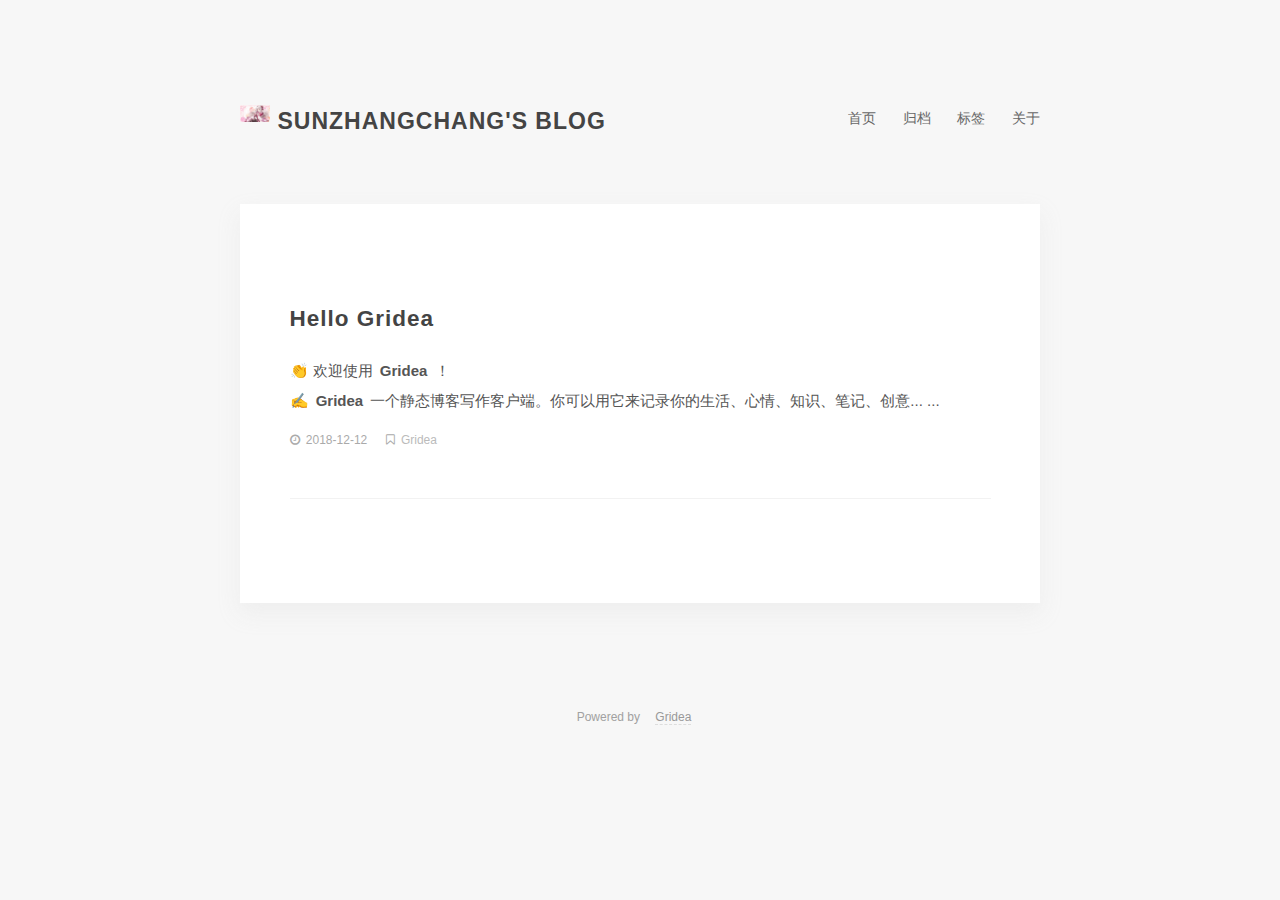
<file: index.html>
<html>
<head lang="zh">
        <meta content="width=device-width, initial-scale=1.0, maximum-scale=1.0, user-scalable=0" name="viewport"/>
        <meta content="yes" name="apple-mobile-web-app-capable"/>
        <meta content="black" name="apple-mobile-web-app-status-bar-style"/>
        <meta content="telephone=no" name="format-detection"/>
        <meta name="renderer" content="webkit">
    <title>Sunzhangchang&#39;s Blog</title>
<link href="https://sunzhangchang.github.io/styles/main.css" type="text/css" rel="stylesheet"/>
<script type="text/javascript" src="https://sunzhangchang.github.io/media/scripts/jquery.js"></script>
<script type="text/javascript" src="https://sunzhangchang.github.io/media/scripts/basic.js"></script>
<script async src="//busuanzi.ibruce.info/busuanzi/2.3/busuanzi.pure.mini.js">
</script>

  </head>

  <body>
    <div class="header">
      <div class="logo_title">
		  
        <div class="title animated fadeInDown"><img src="https://sunzhangchang.github.io/images/avatar.png?v=1615196207691"/>

          <h1 title="Sunzhangchang&#39;s Blog" class="weaklink"><a href="/">Sunzhangchang&#39;s Blog</a>

          </h1>

          <div class="navbar weaklink">
            <div class="normal_nav">

<div class="bitcron_nav_container">


  <div class="bitcron_nav">
    <div class="mixed_site_nav_wrap site_nav_wrap">
		
      <ul class="mixed_site_nav site_nav sm sm-base">
 
  <li><a id="d2ef19af68cc211e98f8a0242ac110003" href="/" class="selected active current nav__item" >首页</a>

  </li>
 
  <li><a id="d2ef19af68cc211e98f8a0242ac110003" href="/archives" class="selected active current nav__item" >归档</a>

  </li>
 
  <li><a id="d2ef19af68cc211e98f8a0242ac110003" href="/tags" class="selected active current nav__item" >标签</a>

  </li>
 
  <li><a id="d2ef19af68cc211e98f8a0242ac110003" href="/post/about" class="selected active current nav__item" >关于</a>

  </li>
 

      </ul>

      <div class="clear clear_nav_inline_end"></div>

    </div>

  </div>



  <div class="clear clear_nav_end"></div>

</div>

            </div>

            <div class="hamberger"><i class="fa fa-bars"></i>
<i class="fa fa-times"></i>

            </div>

          </div>

        </div>

      </div>

      <div class="hidden_nav animated fadeInDown">

<div class="bitcron_nav_container">


  <div class="bitcron_nav">
    <div class="mixed_site_nav_wrap site_nav_wrap">
      <ul class="mixed_site_nav site_nav sm sm-base">
		  
	
  <li><a id="d2ef19af68cc211e98f8a0242ac110003" href="/" class="selected active current nav__item" >首页</a>

  </li>


  <li><a id="d2ef19af68cc211e98f8a0242ac110003" href="/archives" class="selected active current nav__item" >归档</a>

  </li>


  <li><a id="d2ef19af68cc211e98f8a0242ac110003" href="/tags" class="selected active current nav__item" >标签</a>

  </li>


  <li><a id="d2ef19af68cc211e98f8a0242ac110003" href="/post/about" class="selected active current nav__item" >关于</a>

  </li>





      </ul>

      <div class="clear clear_nav_inline_end"></div>

    </div>

  </div>



  <div class="clear clear_nav_end"></div>

</div>

      </div>

    </div>


    <div class="main">
      <div class="main-inner">

<div class="content">






  <div class="post_list" >

	
<div class="post">
  <div class="post_title weaklink">
    <h2><a href="https://sunzhangchang.github.io/post/hello-gridea/" >Hello Gridea</a>
    </h2>
  </div>
  <div class="post_content markdown"><div class="p_part"><p><p>👏  欢迎使用 <strong>Gridea</strong> ！<br>
✍️  <strong>Gridea</strong> 一个静态博客写作客户端。你可以用它来记录你的生活、心情、知识、笔记、创意... ...</p>
</p></div></div>
  <div class="post_footer">
    <div class="info weaklink"><i class="fa fa-clock-o"></i>
<span class="date_info">2018-12-12</span>

<i class="fa fa-bookmark-o"></i>
	
<span class="tags_info weaklink">
	
	<a href="https://sunzhangchang.github.io/tag/TcgXLUItU/" class="tag">Gridea</a>



</span>


    </div>

  </div>

</div>
	
	

<div class="paginator pager pagination" >
	
  <div class="paginator_container pagination_container">
	  
	    								
										
	  



    <div style="clear:both;height:0;"></div>


  </div>

</div>



  </div>
</div>



      </div>

    </div>

    <div class="footer">
<link href="https://sunzhangchang.github.io/styles/main.css" type="text/css" rel="stylesheet"/><div class="site_footer_wrap"><div class="site_footer">

      <div class="mysocials"><div class="my_socials">
		   
			   
    
			   
    
			   
    
			   
    
</div><link href="https://sunzhangchang.github.io/styles/main.css" type="text/css" rel="stylesheet"/>

      </div>

      <div class="copyright">Powered by <a href="https://github.com/getgridea/gridea" target="_blank">Gridea</a>
      </div>

</div></div>

    </div>


<style type="text/css">a.back_to_top {
    text-decoration: none;
    position: fixed;
    bottom: 40px;
    right: 30px;
    background: #f0f0f0;
    height: 40px;
    width: 40px;
    border-radius: 50%;
    line-height: 36px;
    font-size: 18px;
    text-align: center;
    transition-duration: .5s;
    transition-propety: background-color;
    display: none;
}

a.back_to_top span {
    color: #888;
}

a.back_to_top:hover {
    cursor: pointer;
    background: #dfdfdf;
}

a.back_to_top:hover span {
    color: #555;
}

@media print, screen and (max-width: 580px) {
    .back_to_top {
        display: none !important;
    }
}



</style><a id="back_to_top" href="#" class="back_to_top"><span>△</span>
</a>
<script type="text/javascript" src="https://sunzhangchang.github.io/media/scripts/jquery.js"></script>

<script>$(document).ready((function(_this) {
  return function() {
    var bt;
    bt = $('#back_to_top');
    if ($(document).width() > 480) {
      $(window).scroll(function() {
        var st;
        st = $(window).scrollTop();
        if (st > 30) {
          return bt.css('display', 'block');
        } else {
          return bt.css('display', 'none');
        }
      });
      return bt.click(function() {
        $('body,html').animate({
          scrollTop: 0
        }, 800);
        return false;
      });
    }
  };
})(this));
</script>

</body>

</html>
</file>
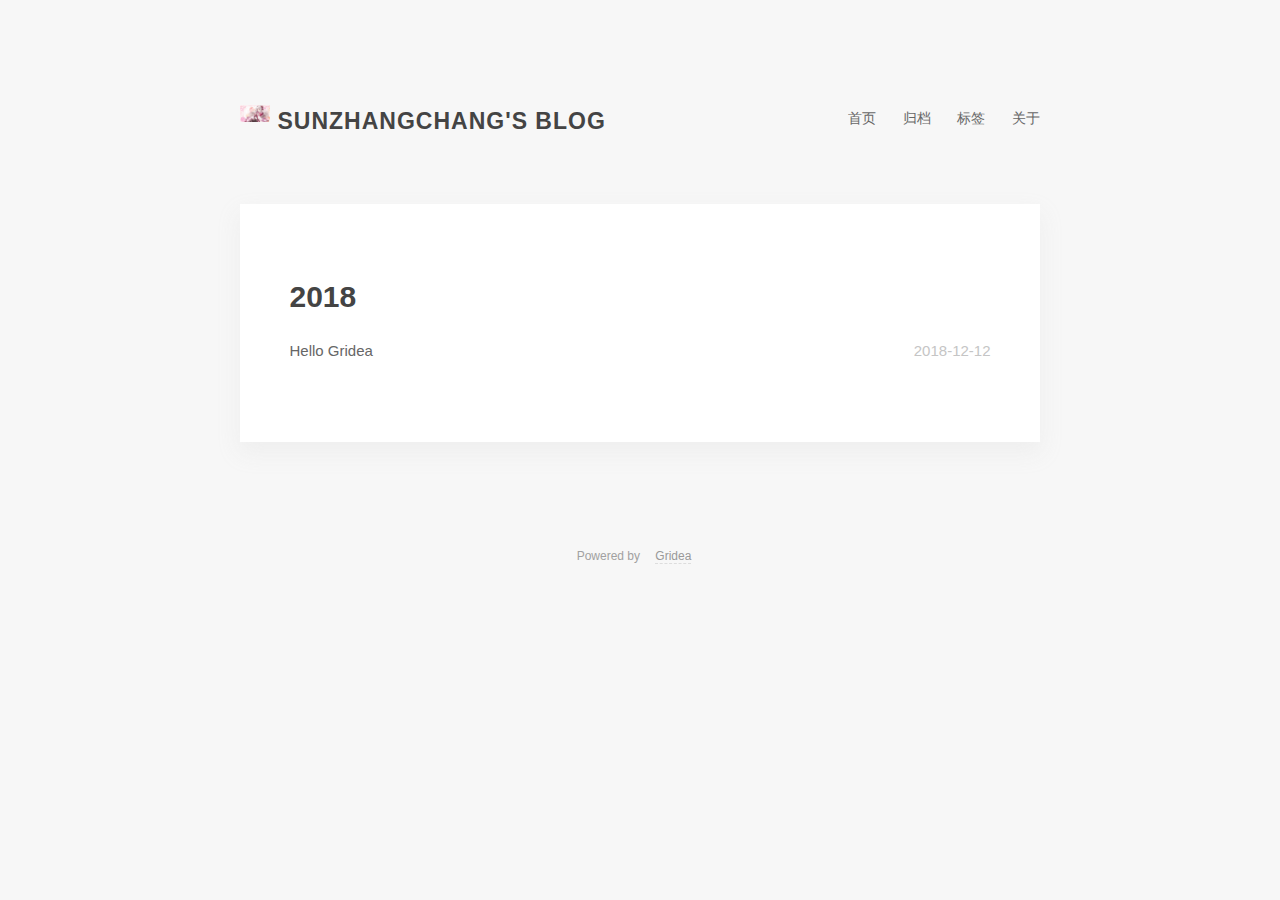
<file: archives/index.html>
<html>
  <head lang="zh">
         <meta content="width=device-width, initial-scale=1.0, maximum-scale=1.0, user-scalable=0" name="viewport"/>
        <meta content="yes" name="apple-mobile-web-app-capable"/>
        <meta content="black" name="apple-mobile-web-app-status-bar-style"/>
        <meta content="telephone=no" name="format-detection"/>
        <meta name="renderer" content="webkit">
    <title>Sunzhangchang&#39;s Blog</title>
<link href="https://sunzhangchang.github.io/styles/main.css" type="text/css" rel="stylesheet"/>
<script type="text/javascript" src="https://sunzhangchang.github.io/media/scripts/jquery.js"></script>
<script type="text/javascript" src="https://sunzhangchang.github.io/media/scripts/basic.js"></script>
<script async src="//busuanzi.ibruce.info/busuanzi/2.3/busuanzi.pure.mini.js">
</script>

  </head>

  <body>
    <div class="header">
      <div class="logo_title">
		  
        <div class="title animated fadeInDown"><img src="https://sunzhangchang.github.io/images/avatar.png?v=1615196207691"/>

          <h1 title="Sunzhangchang&#39;s Blog" class="weaklink"><a href="/">Sunzhangchang&#39;s Blog</a>

          </h1>

          <div class="navbar weaklink">
            <div class="normal_nav">

<div class="bitcron_nav_container">


  <div class="bitcron_nav">
    <div class="mixed_site_nav_wrap site_nav_wrap">
		
      <ul class="mixed_site_nav site_nav sm sm-base">
 
  <li><a id="d2ef19af68cc211e98f8a0242ac110003" href="/" class="selected active current nav__item" >首页</a>

  </li>
 
  <li><a id="d2ef19af68cc211e98f8a0242ac110003" href="/archives" class="selected active current nav__item" >归档</a>

  </li>
 
  <li><a id="d2ef19af68cc211e98f8a0242ac110003" href="/tags" class="selected active current nav__item" >标签</a>

  </li>
 
  <li><a id="d2ef19af68cc211e98f8a0242ac110003" href="/post/about" class="selected active current nav__item" >关于</a>

  </li>
 

      </ul>

      <div class="clear clear_nav_inline_end"></div>

    </div>

  </div>



  <div class="clear clear_nav_end"></div>

</div>

            </div>

            <div class="hamberger"><i class="fa fa-bars"></i>
<i class="fa fa-times"></i>

            </div>

          </div>

        </div>

      </div>

      <div class="hidden_nav animated fadeInDown">

<div class="bitcron_nav_container">


  <div class="bitcron_nav">
    <div class="mixed_site_nav_wrap site_nav_wrap">
      <ul class="mixed_site_nav site_nav sm sm-base">
		  
	
  <li><a id="d2ef19af68cc211e98f8a0242ac110003" href="/" class="selected active current nav__item" >首页</a>

  </li>


  <li><a id="d2ef19af68cc211e98f8a0242ac110003" href="/archives" class="selected active current nav__item" >归档</a>

  </li>


  <li><a id="d2ef19af68cc211e98f8a0242ac110003" href="/tags" class="selected active current nav__item" >标签</a>

  </li>


  <li><a id="d2ef19af68cc211e98f8a0242ac110003" href="/post/about" class="selected active current nav__item" >关于</a>

  </li>





      </ul>

      <div class="clear clear_nav_inline_end"></div>

    </div>

  </div>



  <div class="clear clear_nav_end"></div>

</div>

      </div>

    </div>



    <div class="main">
      <div class="main-inner">


<div class="content">
	
	
  <div class="list_with_title">

    <div class="listing_title">2018</div>

	  
    <div class="listing">
      <div class="listing-item">
		  
                                
        <div class="listing_post"><a href="https://sunzhangchang.github.io/post/hello-gridea/"  title="Hello Gridea" >Hello Gridea</a>

          <div class="post_date"><span class="date">2018-12-12</span>

          </div>

        </div>
 
                            
      </div>


		
		
		
    </div>


  </div>

</div>



      </div>

    </div>
   <div class="footer">
<link href="https://sunzhangchang.github.io/styles/main.css" type="text/css" rel="stylesheet"/><div class="site_footer_wrap"><div class="site_footer">

      <div class="mysocials"><div class="my_socials">
		   
			   
    
			   
    
			   
    
			   
    
</div><link href="https://sunzhangchang.github.io/styles/main.css" type="text/css" rel="stylesheet"/>

      </div>

      <div class="copyright">Powered by <a href="https://github.com/getgridea/gridea" target="_blank">Gridea</a>
      </div>

</div></div>

    </div>


<style type="text/css">a.back_to_top {
    text-decoration: none;
    position: fixed;
    bottom: 40px;
    right: 30px;
    background: #f0f0f0;
    height: 40px;
    width: 40px;
    border-radius: 50%;
    line-height: 36px;
    font-size: 18px;
    text-align: center;
    transition-duration: .5s;
    transition-propety: background-color;
    display: none;
}

a.back_to_top span {
    color: #888;
}

a.back_to_top:hover {
    cursor: pointer;
    background: #dfdfdf;
}

a.back_to_top:hover span {
    color: #555;
}

@media print, screen and (max-width: 580px) {
    .back_to_top {
        display: none !important;
    }
}



</style><a id="back_to_top" href="#" class="back_to_top"><span>△</span>
</a>
<script type="text/javascript" src="https://sunzhangchang.github.io/media/scripts/jquery.js"></script>

<script>$(document).ready((function(_this) {
  return function() {
    var bt;
    bt = $('#back_to_top');
    if ($(document).width() > 480) {
      $(window).scroll(function() {
        var st;
        st = $(window).scrollTop();
        if (st > 30) {
          return bt.css('display', 'block');
        } else {
          return bt.css('display', 'none');
        }
      });
      return bt.click(function() {
        $('body,html').animate({
          scrollTop: 0
        }, 800);
        return false;
      });
    }
  };
})(this));
</script>

 
</body>

</html>
</file>
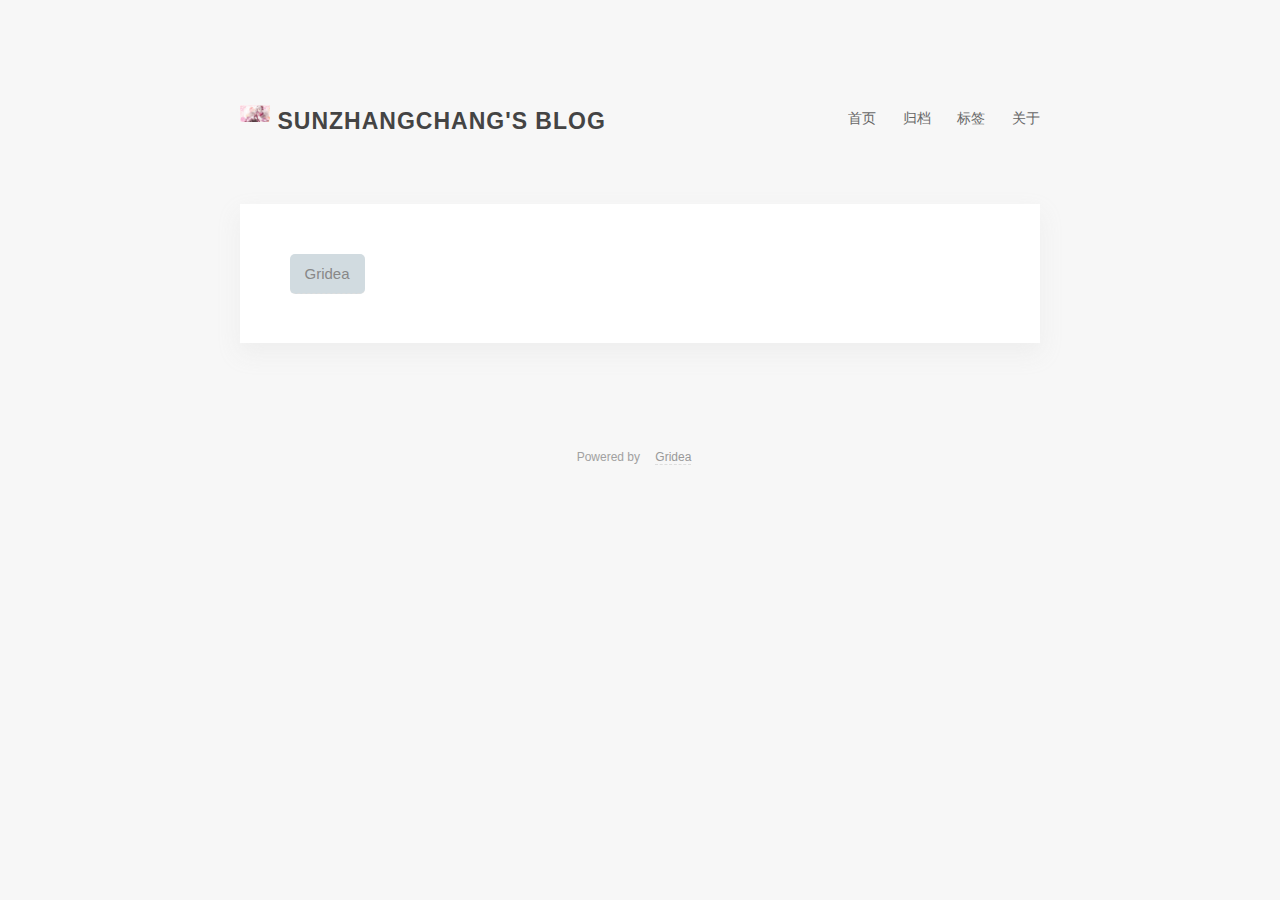
<file: tags/index.html>
<html>
  <head lang="zh">
       <meta content="width=device-width, initial-scale=1.0, maximum-scale=1.0, user-scalable=0" name="viewport"/>
        <meta content="yes" name="apple-mobile-web-app-capable"/>
        <meta content="black" name="apple-mobile-web-app-status-bar-style"/>
        <meta content="telephone=no" name="format-detection"/>
        <meta name="renderer" content="webkit">
    <title>Sunzhangchang&#39;s Blog</title>
<link href="https://sunzhangchang.github.io/styles/main.css" type="text/css" rel="stylesheet"/>
<script type="text/javascript" src="https://sunzhangchang.github.io/media/scripts/jquery.js"></script>
<script type="text/javascript" src="https://sunzhangchang.github.io/media/scripts/basic.js"></script>
<script async src="//busuanzi.ibruce.info/busuanzi/2.3/busuanzi.pure.mini.js">
</script>


  </head>

  <body>
    <div class="header">
      <div class="logo_title">
		  
        <div class="title animated fadeInDown"><img src="https://sunzhangchang.github.io/images/avatar.png?v=1615196207691"/>

          <h1 title="Sunzhangchang&#39;s Blog" class="weaklink"><a href="/">Sunzhangchang&#39;s Blog</a>

          </h1>

          <div class="navbar weaklink">
            <div class="normal_nav">

<div class="bitcron_nav_container">


  <div class="bitcron_nav">
    <div class="mixed_site_nav_wrap site_nav_wrap">
		
      <ul class="mixed_site_nav site_nav sm sm-base">
 
  <li><a id="d2ef19af68cc211e98f8a0242ac110003" href="/" class="selected active current nav__item" >首页</a>

  </li>
 
  <li><a id="d2ef19af68cc211e98f8a0242ac110003" href="/archives" class="selected active current nav__item" >归档</a>

  </li>
 
  <li><a id="d2ef19af68cc211e98f8a0242ac110003" href="/tags" class="selected active current nav__item" >标签</a>

  </li>
 
  <li><a id="d2ef19af68cc211e98f8a0242ac110003" href="/post/about" class="selected active current nav__item" >关于</a>

  </li>
 

      </ul>

      <div class="clear clear_nav_inline_end"></div>

    </div>

  </div>



  <div class="clear clear_nav_end"></div>

</div>

            </div>

            <div class="hamberger"><i class="fa fa-bars"></i>
<i class="fa fa-times"></i>

            </div>

          </div>

        </div>

      </div>

      <div class="hidden_nav animated fadeInDown">

<div class="bitcron_nav_container">


  <div class="bitcron_nav">
    <div class="mixed_site_nav_wrap site_nav_wrap">
      <ul class="mixed_site_nav site_nav sm sm-base">
		  
	
  <li><a id="d2ef19af68cc211e98f8a0242ac110003" href="/" class="selected active current nav__item" >首页</a>

  </li>


  <li><a id="d2ef19af68cc211e98f8a0242ac110003" href="/archives" class="selected active current nav__item" >归档</a>

  </li>


  <li><a id="d2ef19af68cc211e98f8a0242ac110003" href="/tags" class="selected active current nav__item" >标签</a>

  </li>


  <li><a id="d2ef19af68cc211e98f8a0242ac110003" href="/post/about" class="selected active current nav__item" >关于</a>

  </li>





      </ul>

      <div class="clear clear_nav_inline_end"></div>

    </div>

  </div>



  <div class="clear clear_nav_end"></div>

</div>

      </div>

    </div>

    <div class="main">
      <div class="main-inner">


<div class="content">
  <div class="list_with_title">

 <div class="tags-container">
            <a class="tag" href="https://sunzhangchang.github.io/tag/TcgXLUItU/">Gridea</a>
          
 </div>
 




  </div>

</div>



      </div>

    </div>
   <div class="footer">
<link href="https://sunzhangchang.github.io/styles/main.css" type="text/css" rel="stylesheet"/><div class="site_footer_wrap"><div class="site_footer">

      <div class="mysocials"><div class="my_socials">
		   
			   
    
			   
    
			   
    
			   
    
</div><link href="https://sunzhangchang.github.io/styles/main.css" type="text/css" rel="stylesheet"/>

      </div>

      <div class="copyright">Powered by <a href="https://github.com/getgridea/gridea" target="_blank">Gridea</a>
      </div>

</div></div>

    </div>


<style type="text/css">a.back_to_top {
    text-decoration: none;
    position: fixed;
    bottom: 40px;
    right: 30px;
    background: #f0f0f0;
    height: 40px;
    width: 40px;
    border-radius: 50%;
    line-height: 36px;
    font-size: 18px;
    text-align: center;
    transition-duration: .5s;
    transition-propety: background-color;
    display: none;
}

a.back_to_top span {
    color: #888;
}

a.back_to_top:hover {
    cursor: pointer;
    background: #dfdfdf;
}

a.back_to_top:hover span {
    color: #555;
}

@media print, screen and (max-width: 580px) {
    .back_to_top {
        display: none !important;
    }
}



</style><a id="back_to_top" href="#" class="back_to_top"><span>△</span>
</a>
<script type="text/javascript" src="https://sunzhangchang.github.io/media/scripts/jquery.js"></script>

<script>$(document).ready((function(_this) {
  return function() {
    var bt;
    bt = $('#back_to_top');
    if ($(document).width() > 480) {
      $(window).scroll(function() {
        var st;
        st = $(window).scrollTop();
        if (st > 30) {
          return bt.css('display', 'block');
        } else {
          return bt.css('display', 'none');
        }
      });
      return bt.click(function() {
        $('body,html').animate({
          scrollTop: 0
        }, 800);
        return false;
      });
    }
  };
})(this));
</script>

 
</body>

</html>
</file>
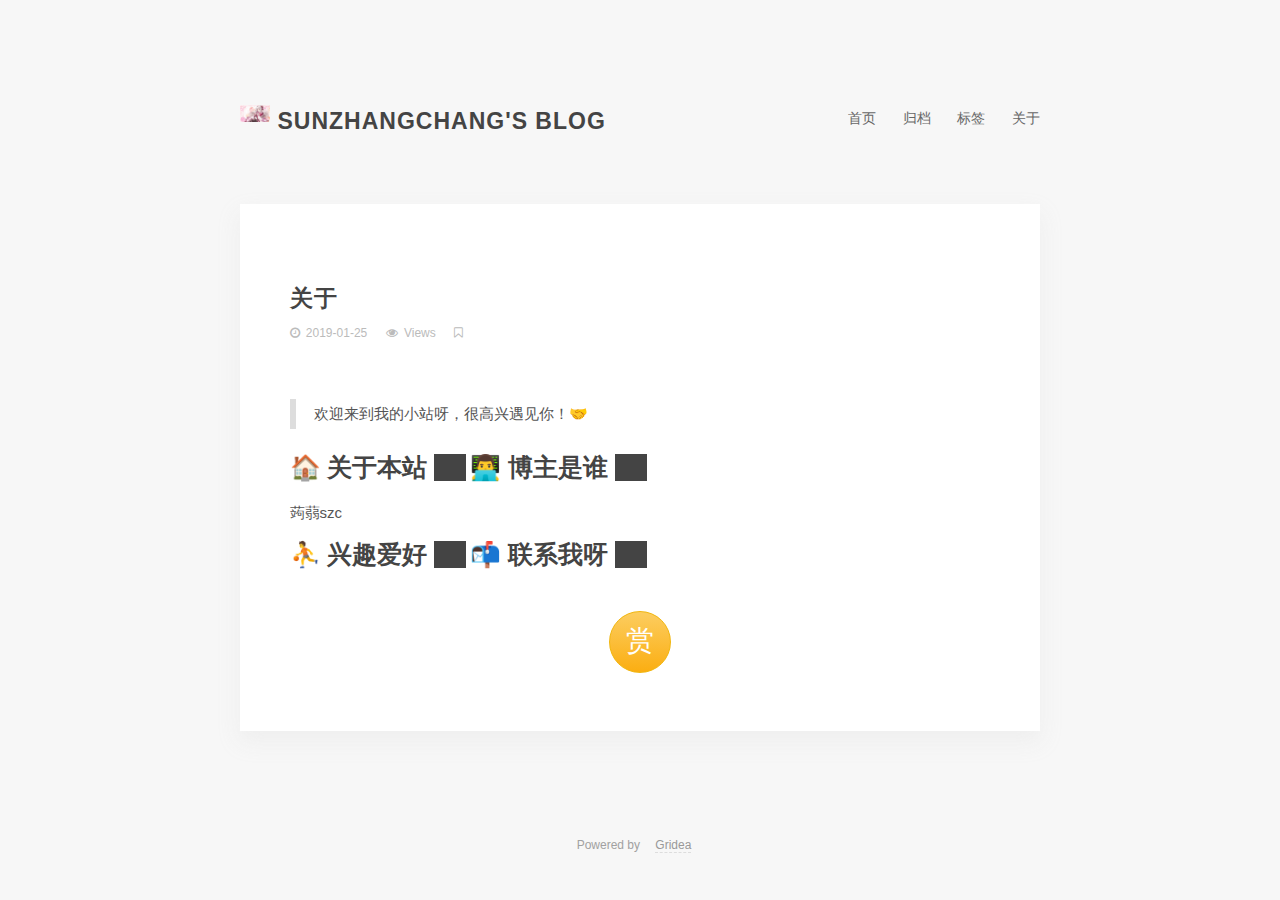
<file: post/about/index.html>
<html>
  <head lang="zh">
        <meta content="width=device-width, initial-scale=1.0, maximum-scale=1.0, user-scalable=0" name="viewport"/>
        <meta content="yes" name="apple-mobile-web-app-capable"/>
        <meta content="black" name="apple-mobile-web-app-status-bar-style"/>
        <meta content="telephone=no" name="format-detection"/>
        <meta name="renderer" content="webkit">
    <title>关于 | Sunzhangchang&#39;s Blog</title>
<link href="https://sunzhangchang.github.io/styles/main.css" type="text/css" rel="stylesheet"/>
<script type="text/javascript" src="https://sunzhangchang.github.io/media/scripts/jquery.js"></script>
<script type="text/javascript" src="https://sunzhangchang.github.io/media/scripts/basic.js"></script>
<script async src="//busuanzi.ibruce.info/busuanzi/2.3/busuanzi.pure.mini.js">
</script>

  </head>

  <body>
     <div class="header">
      <div class="logo_title">
		  
        <div class="title animated fadeInDown"><img src="https://sunzhangchang.github.io/images/avatar.png?v=1615196207691"/>

          <h1 title="Sunzhangchang&#39;s Blog" class="weaklink"><a href="/">Sunzhangchang&#39;s Blog</a>

          </h1>

          <div class="navbar weaklink">
            <div class="normal_nav">

<div class="bitcron_nav_container">


  <div class="bitcron_nav">
    <div class="mixed_site_nav_wrap site_nav_wrap">
		
      <ul class="mixed_site_nav site_nav sm sm-base">
 
  <li><a id="d2ef19af68cc211e98f8a0242ac110003" href="/" class="selected active current nav__item" >首页</a>

  </li>
 
  <li><a id="d2ef19af68cc211e98f8a0242ac110003" href="/archives" class="selected active current nav__item" >归档</a>

  </li>
 
  <li><a id="d2ef19af68cc211e98f8a0242ac110003" href="/tags" class="selected active current nav__item" >标签</a>

  </li>
 
  <li><a id="d2ef19af68cc211e98f8a0242ac110003" href="/post/about" class="selected active current nav__item" >关于</a>

  </li>
 

      </ul>

      <div class="clear clear_nav_inline_end"></div>

    </div>

  </div>



  <div class="clear clear_nav_end"></div>

</div>

            </div>

            <div class="hamberger"><i class="fa fa-bars"></i>
<i class="fa fa-times"></i>

            </div>

          </div>

        </div>

      </div>

      <div class="hidden_nav animated fadeInDown">

<div class="bitcron_nav_container">


  <div class="bitcron_nav">
    <div class="mixed_site_nav_wrap site_nav_wrap">
      <ul class="mixed_site_nav site_nav sm sm-base">
		  
	
  <li><a id="d2ef19af68cc211e98f8a0242ac110003" href="/" class="selected active current nav__item" >首页</a>

  </li>


  <li><a id="d2ef19af68cc211e98f8a0242ac110003" href="/archives" class="selected active current nav__item" >归档</a>

  </li>


  <li><a id="d2ef19af68cc211e98f8a0242ac110003" href="/tags" class="selected active current nav__item" >标签</a>

  </li>


  <li><a id="d2ef19af68cc211e98f8a0242ac110003" href="/post/about" class="selected active current nav__item" >关于</a>

  </li>





      </ul>

      <div class="clear clear_nav_inline_end"></div>

    </div>

  </div>



  <div class="clear clear_nav_end"></div>

</div>

      </div>

    </div>


    <div class="main">
      <div class="main-inner">


<div class="content">






  <div class="post_page" >

<div class="post">
  <div class="post_title sm_margin">
    <h2><a>关于</a>



    </h2>
  </div>

  <div class="post_details">
    <div class="info"><i class="fa fa-clock-o"></i>
<span class="date_info">2019-01-25</span>
<i class="fa fa-eye"></i>

<span class="date_info"><span id="busuanzi_value_page_pv"></span> Views</span>


<i class="fa fa-bookmark-o"></i>
<span class="tags_info weaklink">
	

</span>


    </div>

  </div>





  <div class="post_content markdown"><p class="md_block">
    <span class="md_line md_line_start md_line_end"><blockquote>
<p>欢迎来到我的小站呀，很高兴遇见你！🤝</p>
</blockquote>
<h2 id="关于本站">🏠 关于本站</h2>
<h2 id="博主是谁">👨‍💻 博主是谁</h2>
<p>蒟蒻szc</p>
<h2 id="兴趣爱好">⛹ 兴趣爱好</h2>
<h2 id="联系我呀">📬 联系我呀</h2>
</p>

     <p class="md_block">
    <div class="reward"><div class="reward-button">赏 <span class="reward-code"> <span class="alipay-code"> <img class="alipay-img" src="https://sunzhangchang.github.io/media/images/alipay.png"><b>支付宝扫码打赏</b> </span> <span class="wechat-code"> <img class="wechat-img" src="https://sunzhangchang.github.io/media/images/wechat.png"><b>微信打赏</b> </span> </span></div></div>
</p> 
</div>

</div>



<link href="https://sunzhangchang.github.io/styles/main.css" type="text/css" rel="stylesheet"/>

<div class="doc_comments">

</div>



  </div>
</div>



      </div>




    </div>

   <div class="footer">
<link href="https://sunzhangchang.github.io/styles/main.css" type="text/css" rel="stylesheet"/><div class="site_footer_wrap"><div class="site_footer">

      <div class="mysocials"><div class="my_socials">
		   
			   
    
			   
    
			   
    
			   
    
</div><link href="https://sunzhangchang.github.io/styles/main.css" type="text/css" rel="stylesheet"/>

      </div>

      <div class="copyright">Powered by <a href="https://github.com/getgridea/gridea" target="_blank">Gridea</a>
      </div>

</div></div>

    </div>


<style type="text/css">a.back_to_top {
    text-decoration: none;
    position: fixed;
    bottom: 40px;
    right: 30px;
    background: #f0f0f0;
    height: 40px;
    width: 40px;
    border-radius: 50%;
    line-height: 36px;
    font-size: 18px;
    text-align: center;
    transition-duration: .5s;
    transition-propety: background-color;
    display: none;
}

a.back_to_top span {
    color: #888;
}

a.back_to_top:hover {
    cursor: pointer;
    background: #dfdfdf;
}

a.back_to_top:hover span {
    color: #555;
}

@media print, screen and (max-width: 580px) {
    .back_to_top {
        display: none !important;
    }
}



</style><a id="back_to_top" href="#" class="back_to_top"><span>△</span>
</a>
<script type="text/javascript" src="https://sunzhangchang.github.io/media/scripts/jquery.js"></script>

<script>$(document).ready((function(_this) {
  return function() {
    var bt;
    bt = $('#back_to_top');
    if ($(document).width() > 480) {
      $(window).scroll(function() {
        var st;
        st = $(window).scrollTop();
        if (st > 30) {
          return bt.css('display', 'block');
        } else {
          return bt.css('display', 'none');
        }
      });
      return bt.click(function() {
        $('body,html').animate({
          scrollTop: 0
        }, 800);
        return false;
      });
    }
  };
})(this));
</script>

</body>

</html>
</file>
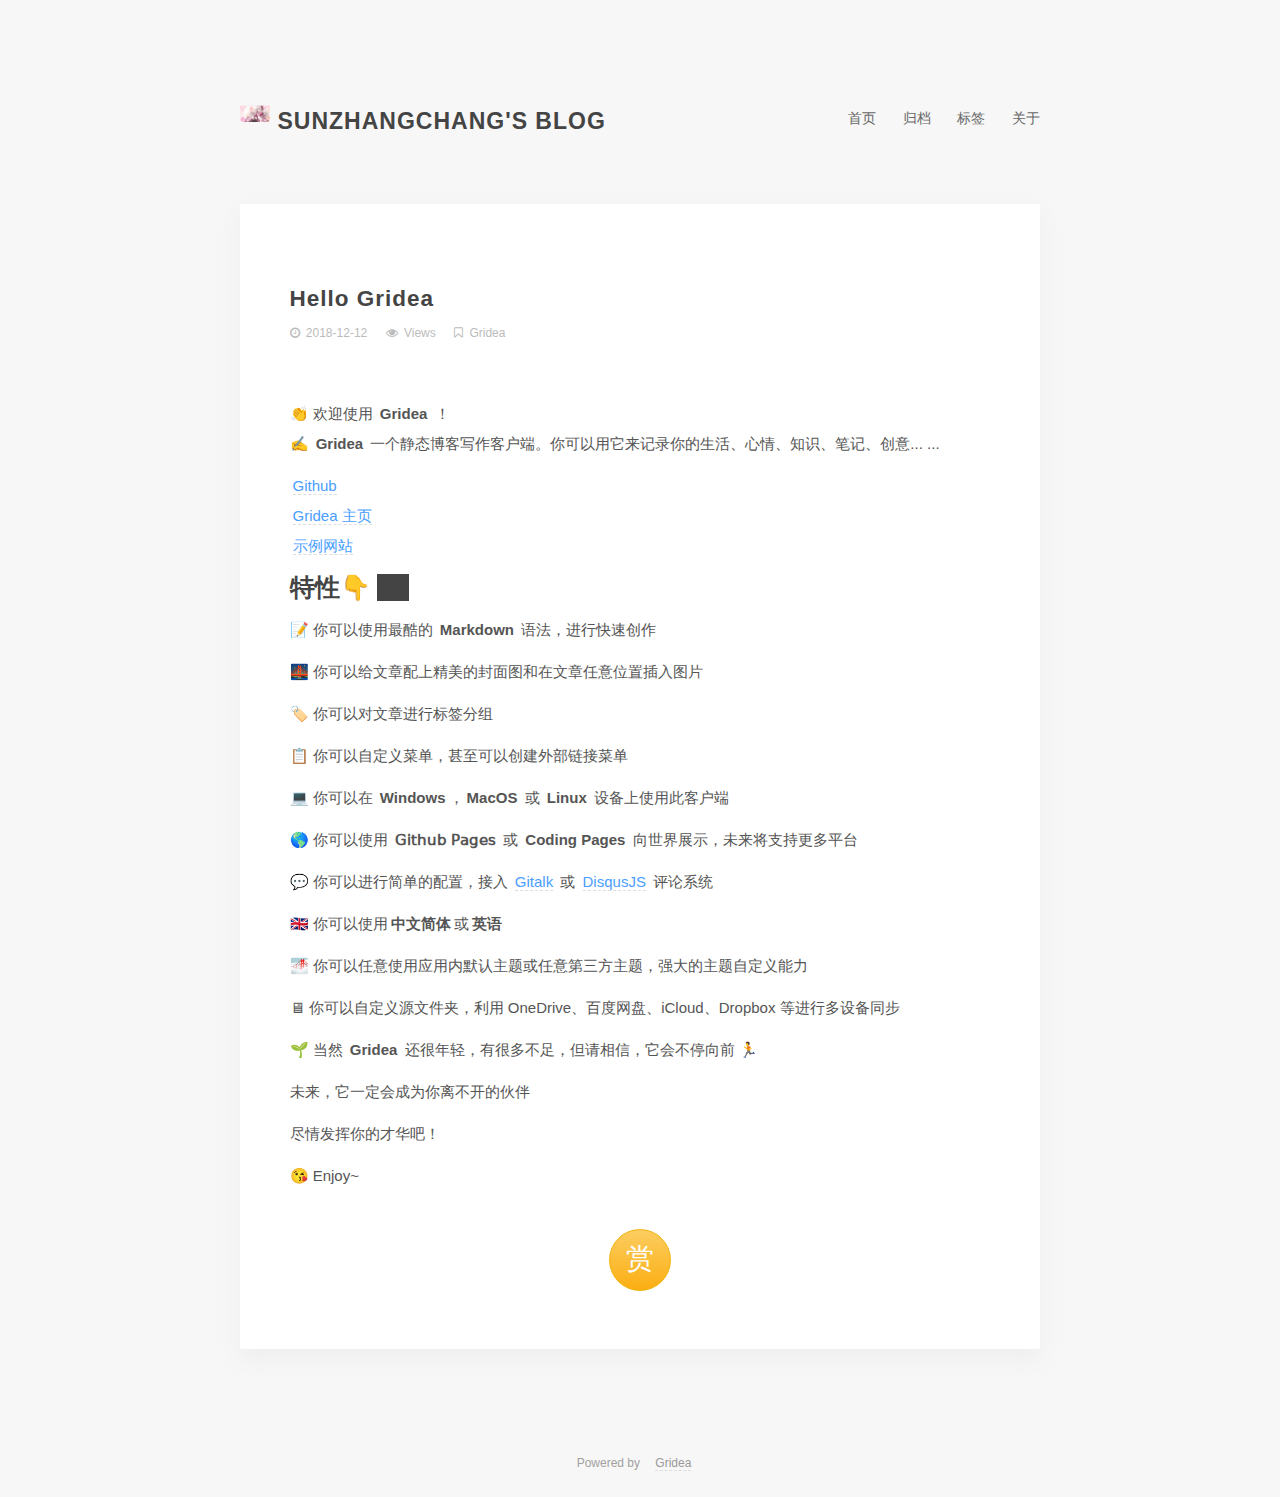
<file: post/hello-gridea/index.html>
<html>
  <head lang="zh">
        <meta content="width=device-width, initial-scale=1.0, maximum-scale=1.0, user-scalable=0" name="viewport"/>
        <meta content="yes" name="apple-mobile-web-app-capable"/>
        <meta content="black" name="apple-mobile-web-app-status-bar-style"/>
        <meta content="telephone=no" name="format-detection"/>
        <meta name="renderer" content="webkit">
    <title>Hello Gridea | Sunzhangchang&#39;s Blog</title>
<link href="https://sunzhangchang.github.io/styles/main.css" type="text/css" rel="stylesheet"/>
<script type="text/javascript" src="https://sunzhangchang.github.io/media/scripts/jquery.js"></script>
<script type="text/javascript" src="https://sunzhangchang.github.io/media/scripts/basic.js"></script>
<script async src="//busuanzi.ibruce.info/busuanzi/2.3/busuanzi.pure.mini.js">
</script>

  </head>

  <body>
     <div class="header">
      <div class="logo_title">
		  
        <div class="title animated fadeInDown"><img src="https://sunzhangchang.github.io/images/avatar.png?v=1615196207691"/>

          <h1 title="Sunzhangchang&#39;s Blog" class="weaklink"><a href="/">Sunzhangchang&#39;s Blog</a>

          </h1>

          <div class="navbar weaklink">
            <div class="normal_nav">

<div class="bitcron_nav_container">


  <div class="bitcron_nav">
    <div class="mixed_site_nav_wrap site_nav_wrap">
		
      <ul class="mixed_site_nav site_nav sm sm-base">
 
  <li><a id="d2ef19af68cc211e98f8a0242ac110003" href="/" class="selected active current nav__item" >首页</a>

  </li>
 
  <li><a id="d2ef19af68cc211e98f8a0242ac110003" href="/archives" class="selected active current nav__item" >归档</a>

  </li>
 
  <li><a id="d2ef19af68cc211e98f8a0242ac110003" href="/tags" class="selected active current nav__item" >标签</a>

  </li>
 
  <li><a id="d2ef19af68cc211e98f8a0242ac110003" href="/post/about" class="selected active current nav__item" >关于</a>

  </li>
 

      </ul>

      <div class="clear clear_nav_inline_end"></div>

    </div>

  </div>



  <div class="clear clear_nav_end"></div>

</div>

            </div>

            <div class="hamberger"><i class="fa fa-bars"></i>
<i class="fa fa-times"></i>

            </div>

          </div>

        </div>

      </div>

      <div class="hidden_nav animated fadeInDown">

<div class="bitcron_nav_container">


  <div class="bitcron_nav">
    <div class="mixed_site_nav_wrap site_nav_wrap">
      <ul class="mixed_site_nav site_nav sm sm-base">
		  
	
  <li><a id="d2ef19af68cc211e98f8a0242ac110003" href="/" class="selected active current nav__item" >首页</a>

  </li>


  <li><a id="d2ef19af68cc211e98f8a0242ac110003" href="/archives" class="selected active current nav__item" >归档</a>

  </li>


  <li><a id="d2ef19af68cc211e98f8a0242ac110003" href="/tags" class="selected active current nav__item" >标签</a>

  </li>


  <li><a id="d2ef19af68cc211e98f8a0242ac110003" href="/post/about" class="selected active current nav__item" >关于</a>

  </li>





      </ul>

      <div class="clear clear_nav_inline_end"></div>

    </div>

  </div>



  <div class="clear clear_nav_end"></div>

</div>

      </div>

    </div>


    <div class="main">
      <div class="main-inner">


<div class="content">






  <div class="post_page" >

<div class="post">
  <div class="post_title sm_margin">
    <h2><a>Hello Gridea</a>



    </h2>
  </div>

  <div class="post_details">
    <div class="info"><i class="fa fa-clock-o"></i>
<span class="date_info">2018-12-12</span>
<i class="fa fa-eye"></i>

<span class="date_info"><span id="busuanzi_value_page_pv"></span> Views</span>


<i class="fa fa-bookmark-o"></i>
<span class="tags_info weaklink">
	
	<a href="https://sunzhangchang.github.io/tag/TcgXLUItU/" class="tag">Gridea</a>


</span>


    </div>

  </div>





  <div class="post_content markdown"><p class="md_block">
    <span class="md_line md_line_start md_line_end"><p>👏  欢迎使用 <strong>Gridea</strong> ！<br>
✍️  <strong>Gridea</strong> 一个静态博客写作客户端。你可以用它来记录你的生活、心情、知识、笔记、创意... ...</p>
<!-- more -->
<p><a href="https://github.com/getgridea/gridea">Github</a><br>
<a href="https://gridea.dev/">Gridea 主页</a><br>
<a href="http://fehey.com/">示例网站</a></p>
<h2 id="特性">特性👇</h2>
<p>📝  你可以使用最酷的 <strong>Markdown</strong> 语法，进行快速创作</p>
<p>🌉  你可以给文章配上精美的封面图和在文章任意位置插入图片</p>
<p>🏷️  你可以对文章进行标签分组</p>
<p>📋  你可以自定义菜单，甚至可以创建外部链接菜单</p>
<p>💻  你可以在 <strong>Windows</strong>，<strong>MacOS</strong> 或 <strong>Linux</strong> 设备上使用此客户端</p>
<p>🌎  你可以使用 <strong>𝖦𝗂𝗍𝗁𝗎𝖻 𝖯𝖺𝗀𝖾𝗌</strong> 或 <strong>Coding Pages</strong> 向世界展示，未来将支持更多平台</p>
<p>💬  你可以进行简单的配置，接入 <a href="https://github.com/gitalk/gitalk">Gitalk</a> 或 <a href="https://github.com/SukkaW/DisqusJS">DisqusJS</a> 评论系统</p>
<p>🇬🇧  你可以使用<strong>中文简体</strong>或<strong>英语</strong></p>
<p>🌁  你可以任意使用应用内默认主题或任意第三方主题，强大的主题自定义能力</p>
<p>🖥  你可以自定义源文件夹，利用 OneDrive、百度网盘、iCloud、Dropbox 等进行多设备同步</p>
<p>🌱 当然 <strong>Gridea</strong> 还很年轻，有很多不足，但请相信，它会不停向前 🏃</p>
<p>未来，它一定会成为你离不开的伙伴</p>
<p>尽情发挥你的才华吧！</p>
<p>😘 Enjoy~</p>
</p>

     <p class="md_block">
    <div class="reward"><div class="reward-button">赏 <span class="reward-code"> <span class="alipay-code"> <img class="alipay-img" src="https://sunzhangchang.github.io/media/images/alipay.png"><b>支付宝扫码打赏</b> </span> <span class="wechat-code"> <img class="wechat-img" src="https://sunzhangchang.github.io/media/images/wechat.png"><b>微信打赏</b> </span> </span></div></div>
</p> 
</div>

</div>



<link href="https://sunzhangchang.github.io/styles/main.css" type="text/css" rel="stylesheet"/>

<div class="doc_comments">

</div>



  </div>
</div>



      </div>




    </div>

   <div class="footer">
<link href="https://sunzhangchang.github.io/styles/main.css" type="text/css" rel="stylesheet"/><div class="site_footer_wrap"><div class="site_footer">

      <div class="mysocials"><div class="my_socials">
		   
			   
    
			   
    
			   
    
			   
    
</div><link href="https://sunzhangchang.github.io/styles/main.css" type="text/css" rel="stylesheet"/>

      </div>

      <div class="copyright">Powered by <a href="https://github.com/getgridea/gridea" target="_blank">Gridea</a>
      </div>

</div></div>

    </div>


<style type="text/css">a.back_to_top {
    text-decoration: none;
    position: fixed;
    bottom: 40px;
    right: 30px;
    background: #f0f0f0;
    height: 40px;
    width: 40px;
    border-radius: 50%;
    line-height: 36px;
    font-size: 18px;
    text-align: center;
    transition-duration: .5s;
    transition-propety: background-color;
    display: none;
}

a.back_to_top span {
    color: #888;
}

a.back_to_top:hover {
    cursor: pointer;
    background: #dfdfdf;
}

a.back_to_top:hover span {
    color: #555;
}

@media print, screen and (max-width: 580px) {
    .back_to_top {
        display: none !important;
    }
}



</style><a id="back_to_top" href="#" class="back_to_top"><span>△</span>
</a>
<script type="text/javascript" src="https://sunzhangchang.github.io/media/scripts/jquery.js"></script>

<script>$(document).ready((function(_this) {
  return function() {
    var bt;
    bt = $('#back_to_top');
    if ($(document).width() > 480) {
      $(window).scroll(function() {
        var st;
        st = $(window).scrollTop();
        if (st > 30) {
          return bt.css('display', 'block');
        } else {
          return bt.css('display', 'none');
        }
      });
      return bt.click(function() {
        $('body,html').animate({
          scrollTop: 0
        }, 800);
        return false;
      });
    }
  };
})(this));
</script>

</body>

</html>
</file>
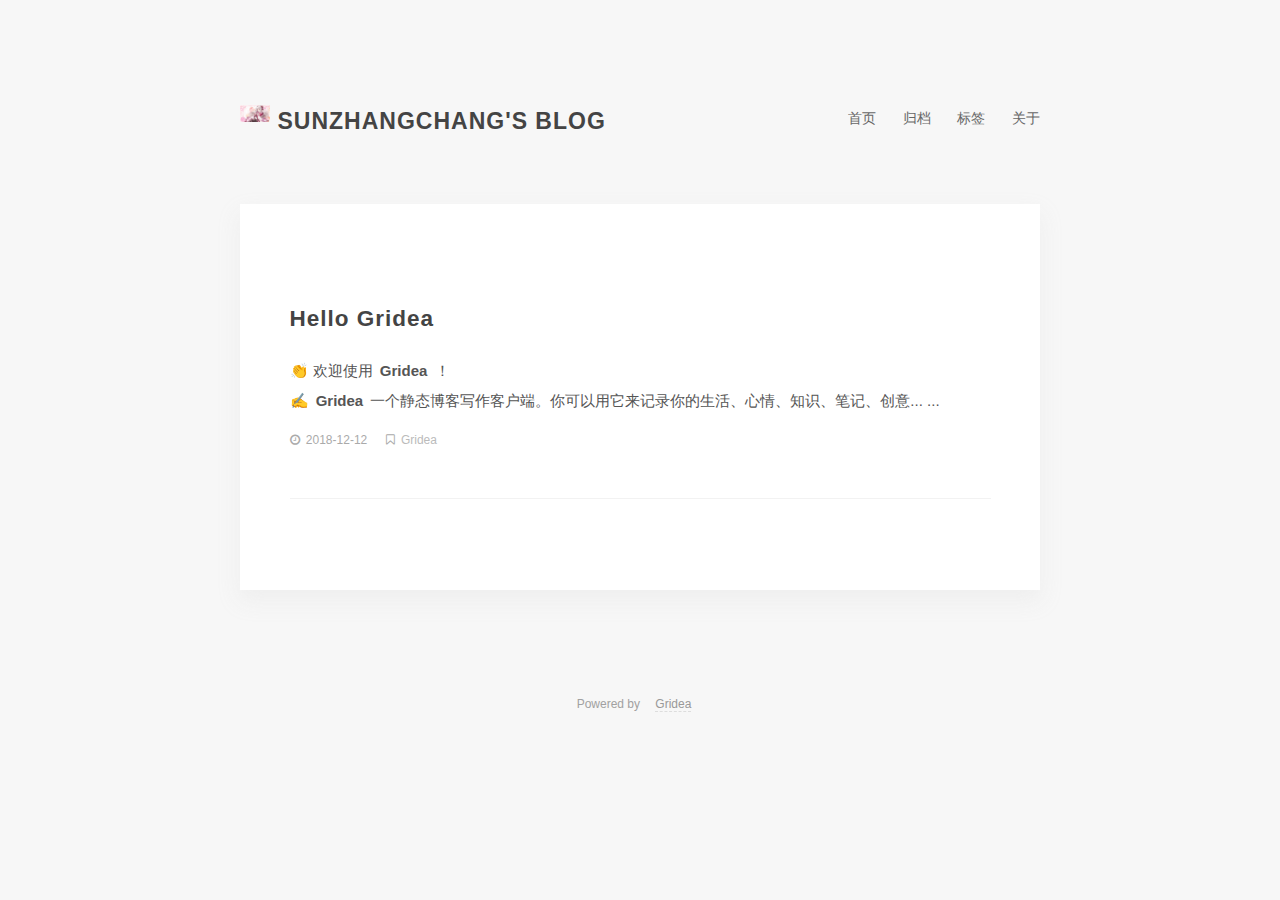
<file: tag/TcgXLUItU/index.html>
<html>
<head lang="zh">
        <meta content="width=device-width, initial-scale=1.0, maximum-scale=1.0, user-scalable=0" name="viewport"/>
        <meta content="yes" name="apple-mobile-web-app-capable"/>
        <meta content="black" name="apple-mobile-web-app-status-bar-style"/>
        <meta content="telephone=no" name="format-detection"/>
        <meta name="renderer" content="webkit">
    <title>Sunzhangchang&#39;s Blog</title>
<link href="https://sunzhangchang.github.io/styles/main.css" type="text/css" rel="stylesheet"/>
<script type="text/javascript" src="https://sunzhangchang.github.io/media/scripts/jquery.js"></script>
<script type="text/javascript" src="https://sunzhangchang.github.io/media/scripts/basic.js"></script>
<script async src="//busuanzi.ibruce.info/busuanzi/2.3/busuanzi.pure.mini.js">
</script>

  </head>

  <body>
    <div class="header">
      <div class="logo_title">
		  
        <div class="title animated fadeInDown"><img src="https://sunzhangchang.github.io/images/avatar.png?v=1615196207691"/>

          <h1 title="Sunzhangchang&#39;s Blog" class="weaklink"><a href="/">Sunzhangchang&#39;s Blog</a>

          </h1>

          <div class="navbar weaklink">
            <div class="normal_nav">

<div class="bitcron_nav_container">


  <div class="bitcron_nav">
    <div class="mixed_site_nav_wrap site_nav_wrap">
		
      <ul class="mixed_site_nav site_nav sm sm-base">
 
  <li><a id="d2ef19af68cc211e98f8a0242ac110003" href="/" class="selected active current nav__item" >首页</a>

  </li>
 
  <li><a id="d2ef19af68cc211e98f8a0242ac110003" href="/archives" class="selected active current nav__item" >归档</a>

  </li>
 
  <li><a id="d2ef19af68cc211e98f8a0242ac110003" href="/tags" class="selected active current nav__item" >标签</a>

  </li>
 
  <li><a id="d2ef19af68cc211e98f8a0242ac110003" href="/post/about" class="selected active current nav__item" >关于</a>

  </li>
 

      </ul>

      <div class="clear clear_nav_inline_end"></div>

    </div>

  </div>



  <div class="clear clear_nav_end"></div>

</div>

            </div>

            <div class="hamberger"><i class="fa fa-bars"></i>
<i class="fa fa-times"></i>

            </div>

          </div>

        </div>

      </div>

      <div class="hidden_nav animated fadeInDown">

<div class="bitcron_nav_container">


  <div class="bitcron_nav">
    <div class="mixed_site_nav_wrap site_nav_wrap">
      <ul class="mixed_site_nav site_nav sm sm-base">
		  
	
  <li><a id="d2ef19af68cc211e98f8a0242ac110003" href="/" class="selected active current nav__item" >首页</a>

  </li>


  <li><a id="d2ef19af68cc211e98f8a0242ac110003" href="/archives" class="selected active current nav__item" >归档</a>

  </li>


  <li><a id="d2ef19af68cc211e98f8a0242ac110003" href="/tags" class="selected active current nav__item" >标签</a>

  </li>


  <li><a id="d2ef19af68cc211e98f8a0242ac110003" href="/post/about" class="selected active current nav__item" >关于</a>

  </li>





      </ul>

      <div class="clear clear_nav_inline_end"></div>

    </div>

  </div>



  <div class="clear clear_nav_end"></div>

</div>

      </div>

    </div>


    <div class="main">
      <div class="main-inner">

<div class="content">






  <div class="post_list" >

	
<div class="post">
  <div class="post_title weaklink">
    <h2><a href="https://sunzhangchang.github.io/post/hello-gridea/" >Hello Gridea</a>
    </h2>
  </div>
  <div class="post_content markdown"><div class="p_part"><p><p>👏  欢迎使用 <strong>Gridea</strong> ！<br>
✍️  <strong>Gridea</strong> 一个静态博客写作客户端。你可以用它来记录你的生活、心情、知识、笔记、创意... ...</p>
</p></div></div>
  <div class="post_footer">
    <div class="info weaklink"><i class="fa fa-clock-o"></i>
<span class="date_info">2018-12-12</span>

<i class="fa fa-bookmark-o"></i>
	
<span class="tags_info weaklink">
	
	<a href="https://sunzhangchang.github.io/tag/TcgXLUItU/" class="tag">Gridea</a>



</span>


    </div>

  </div>

</div>
	
	

<div class="paginator pager pagination" >
	



    <div style="clear:both;height:0;"></div>


  </div>

</div>



  </div>
</div>



      </div>

    </div>

    <div class="footer">
<link href="https://sunzhangchang.github.io/styles/main.css" type="text/css" rel="stylesheet"/><div class="site_footer_wrap"><div class="site_footer">

      <div class="mysocials"><div class="my_socials">
		   
			   
    
			   
    
			   
    
			   
    
</div><link href="https://sunzhangchang.github.io/styles/main.css" type="text/css" rel="stylesheet"/>

      </div>

      <div class="copyright">Powered by <a href="https://github.com/getgridea/gridea" target="_blank">Gridea</a>
      </div>

</div></div>

    </div>


<style type="text/css">a.back_to_top {
    text-decoration: none;
    position: fixed;
    bottom: 40px;
    right: 30px;
    background: #f0f0f0;
    height: 40px;
    width: 40px;
    border-radius: 50%;
    line-height: 36px;
    font-size: 18px;
    text-align: center;
    transition-duration: .5s;
    transition-propety: background-color;
    display: none;
}

a.back_to_top span {
    color: #888;
}

a.back_to_top:hover {
    cursor: pointer;
    background: #dfdfdf;
}

a.back_to_top:hover span {
    color: #555;
}

@media print, screen and (max-width: 580px) {
    .back_to_top {
        display: none !important;
    }
}



</style><a id="back_to_top" href="#" class="back_to_top"><span>△</span>
</a>
<script type="text/javascript" src="https://sunzhangchang.github.io/media/scripts/jquery.js"></script>

<script>$(document).ready((function(_this) {
  return function() {
    var bt;
    bt = $('#back_to_top');
    if ($(document).width() > 480) {
      $(window).scroll(function() {
        var st;
        st = $(window).scrollTop();
        if (st > 30) {
          return bt.css('display', 'block');
        } else {
          return bt.css('display', 'none');
        }
      });
      return bt.click(function() {
        $('body,html').animate({
          scrollTop: 0
        }, 800);
        return false;
      });
    }
  };
})(this));
</script>

</body>

</html>
</file>
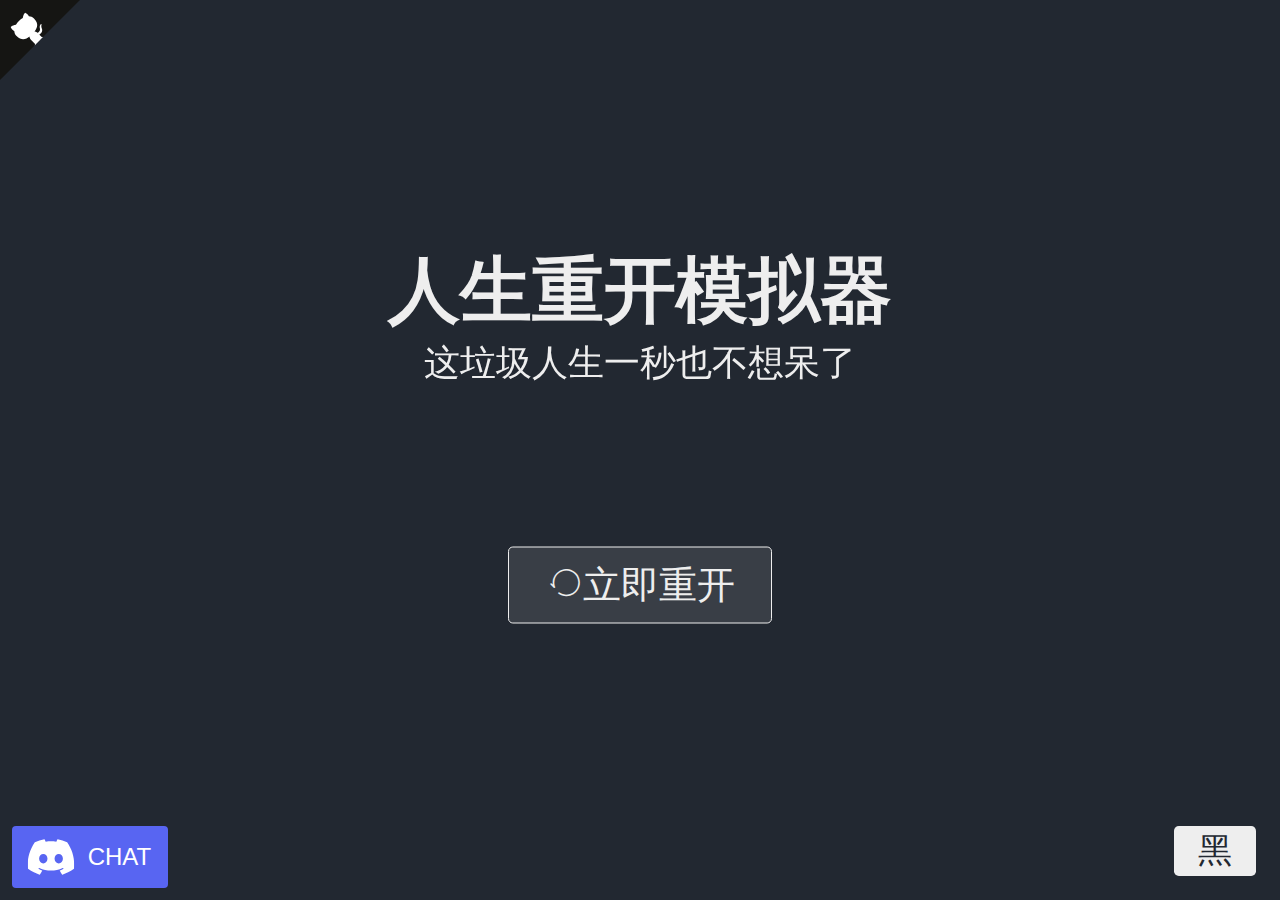
<file: app/liferestartremix_oi/view/index.html>
<!DOCTYPE html>
<html lang="en">
<head>
    <meta charset="UTF-8">
    <meta http-equiv="X-UA-Compatible" content="IE=edge">
    <meta name="viewport" content="width=device-width, initial-scale=1.0">
    <meta name="description" content="やり直すんだ。そして、次はうまくやる。"/>
    <meta name="keywords" content="人生重开模拟器 liferestart life restart remake 人生重来"/>
    <link id="themeLink" rel="stylesheet" href="light.css">
    <link rel="manifest" href="./manifest.json">
    <script src="https://cdn.jsdelivr.net/npm/jquery@3.6.0/dist/jquery.min.js"></script>
    <script src="../public/bundle.js"></script>
    <title>Life Restart</title>
</head>
<body style="margin: 0; height: 100%">
  <div class="banners-container">
    <div class="banners">
      <div class="banner error">
        <div class="banner-icon"><span class="iconfont">&#xe6a1;</span></div>
        <pre class="banner-message">Oops! Something went wrong!</pre>
        <div class="banner-close" onclick="hideBanners()"><span class="iconfont">&#xe6a8;</span></div>
      </div>
      <div class="banner success">
        <div class="banner-icon"><span class="iconfont">&#xe6a2;</span></div>
        <pre class="banner-message">Everything was fine!</pre>
        <div class="banner-close" onclick="hideBanners()"><span class="iconfont">&#xe6a8;</span></div>
      </div>
      <div class="banner info">
        <div class="banner-icon"><span class="iconfont">&#xe6a3;</span></div>
        <pre class="banner-message">Here is some useful information</pre>
        <div class="banner-close" onclick="hideBanners()"><span class="iconfont">&#xe6a8;</span></div>
      </div>
    </div>
  </div>
  <a href="https://github.com/VickScarlet/lifeRestart" class="github-corner" style="z-index: 9999;" aria-label="View source on GitHub"><svg width="80" height="80" viewBox="0 0 250 250" style="fill:#151513; color:#fff; position: absolute; top: 0; border: 0; left: 0; transform: scale(-1, 1);" aria-hidden="true"><path d="M0,0 L115,115 L130,115 L142,142 L250,250 L250,0 Z"></path><path d="M128.3,109.0 C113.8,99.7 119.0,89.6 119.0,89.6 C122.0,82.7 120.5,78.6 120.5,78.6 C119.2,72.0 123.4,76.3 123.4,76.3 C127.3,80.9 125.5,87.3 125.5,87.3 C122.9,97.6 130.6,101.9 134.4,103.2" fill="currentColor" style="transform-origin: 130px 106px;" class="octo-arm"></path><path d="M115.0,115.0 C114.9,115.1 118.7,116.5 119.8,115.4 L133.7,101.6 C136.9,99.2 139.9,98.4 142.2,98.6 C133.8,88.0 127.5,74.4 143.8,58.0 C148.5,53.4 154.0,51.2 159.7,51.0 C160.3,49.4 163.2,43.6 171.4,40.1 C171.4,40.1 176.1,42.5 178.8,56.2 C183.1,58.6 187.2,61.8 190.9,65.4 C194.5,69.0 197.7,73.2 200.1,77.6 C213.8,80.2 216.3,84.9 216.3,84.9 C212.7,93.1 206.9,96.0 205.4,96.6 C205.1,102.4 203.0,107.8 198.3,112.5 C181.9,128.9 168.3,122.5 157.7,114.1 C157.9,116.9 156.7,120.9 152.7,124.9 L141.0,136.5 C139.8,137.7 141.6,141.9 141.8,141.8 Z" fill="currentColor" class="octo-body"></path></svg><style>.github-corner:hover .octo-arm{animation:octocat-wave 560ms ease-in-out}@keyframes octocat-wave{0%,100%{transform:rotate(0)}20%,60%{transform:rotate(-25deg)}40%,80%{transform:rotate(10deg)}}@media (max-width:500px){.github-corner:hover .octo-arm{animation:none}.github-corner .octo-arm{animation:octocat-wave 560ms ease-in-out}}</style></a>
  <a href="https://discord.gg/U3qrf49NMQ" style="z-index: 9999;" aria-label="Chat on Discord"><button class="discord-btn"><svg width="50%" height="55" viewBox="0 0 71 55" fill="none" xmlns="http://www.w3.org/2000/svg"><g clip-path="url(#clip0)"><path d="M60.1045 4.8978C55.5792 2.8214 50.7265 1.2916 45.6527 0.41542C45.5603 0.39851 45.468 0.440769 45.4204 0.525289C44.7963 1.6353 44.105 3.0834 43.6209 4.2216C38.1637 3.4046 32.7345 3.4046 27.3892 4.2216C26.905 3.0581 26.1886 1.6353 25.5617 0.525289C25.5141 0.443589 25.4218 0.40133 25.3294 0.41542C20.2584 1.2888 15.4057 2.8186 10.8776 4.8978C10.8384 4.9147 10.8048 4.9429 10.7825 4.9795C1.57795 18.7309 -0.943561 32.1443 0.293408 45.3914C0.299005 45.4562 0.335386 45.5182 0.385761 45.5576C6.45866 50.0174 12.3413 52.7249 18.1147 54.5195C18.2071 54.5477 18.305 54.5139 18.3638 54.4378C19.7295 52.5728 20.9469 50.6063 21.9907 48.5383C22.0523 48.4172 21.9935 48.2735 21.8676 48.2256C19.9366 47.4931 18.0979 46.6 16.3292 45.5858C16.1893 45.5041 16.1781 45.304 16.3068 45.2082C16.679 44.9293 17.0513 44.6391 17.4067 44.3461C17.471 44.2926 17.5606 44.2813 17.6362 44.3151C29.2558 49.6202 41.8354 49.6202 53.3179 44.3151C53.3935 44.2785 53.4831 44.2898 53.5502 44.3433C53.9057 44.6363 54.2779 44.9293 54.6529 45.2082C54.7816 45.304 54.7732 45.5041 54.6333 45.5858C52.8646 46.6197 51.0259 47.4931 49.0921 48.2228C48.9662 48.2707 48.9102 48.4172 48.9718 48.5383C50.038 50.6034 51.2554 52.5699 52.5959 54.435C52.6519 54.5139 52.7526 54.5477 52.845 54.5195C58.6464 52.7249 64.529 50.0174 70.6019 45.5576C70.6551 45.5182 70.6887 45.459 70.6943 45.3942C72.1747 30.0791 68.2147 16.7757 60.1968 4.9823C60.1772 4.9429 60.1437 4.9147 60.1045 4.8978ZM23.7259 37.3253C20.2276 37.3253 17.3451 34.1136 17.3451 30.1693C17.3451 26.225 20.1717 23.0133 23.7259 23.0133C27.308 23.0133 30.1626 26.2532 30.1066 30.1693C30.1066 34.1136 27.28 37.3253 23.7259 37.3253ZM47.3178 37.3253C43.8196 37.3253 40.9371 34.1136 40.9371 30.1693C40.9371 26.225 43.7636 23.0133 47.3178 23.0133C50.9 23.0133 53.7545 26.2532 53.6986 30.1693C53.6986 34.1136 50.9 37.3253 47.3178 37.3253Z" fill="#ffffff"/></g><defs><clipPath id="clip0"><rect width="71" height="55" fill="white"/></clipPath></defs></svg>CHAT</button><style>.discord-btn {position: fixed;bottom: 0.5rem;left: 0.5rem;background-color: #5865F2;padding: 0.7rem;height: auto;color: white;text-align: right;vertical-align: middle;border: none;width: 6.5rem;font-size: 1rem;border-radius: 4px;}.discord-btn svg {height: 1.5rem;position: absolute;top: 50%;left: 0;transform: translateY(-50%);}.discord-btn:hover svg{animation:discord-wave 560ms ease-in-out;}@keyframes discord-wave{0%,100%{transform:translateY(-50%) rotate(0)}20%,60%{transform:translateY(-50%) rotate(-25deg)}40%,80%{transform:translateY(-50%) rotate(10deg)}}@media (max-width:500px){.discord-btn:hover svg{animation:none}.discord-btn svg{animation:discord-wave 560ms ease-in-out}}</style></a>
</body>
<script>
  if ('serviceWorker' in navigator) {
      window.addEventListener('load', function () {
          navigator.serviceWorker.register('./sw.js', {scope: '.'})
              .then(function (registration) {
                  console.log('ServiceWorker registration successful');
              })
              .catch(function (err) {
                  console.log('ServiceWorker registration failed');
              });
      });
  }
  </script>
</html>
</file>
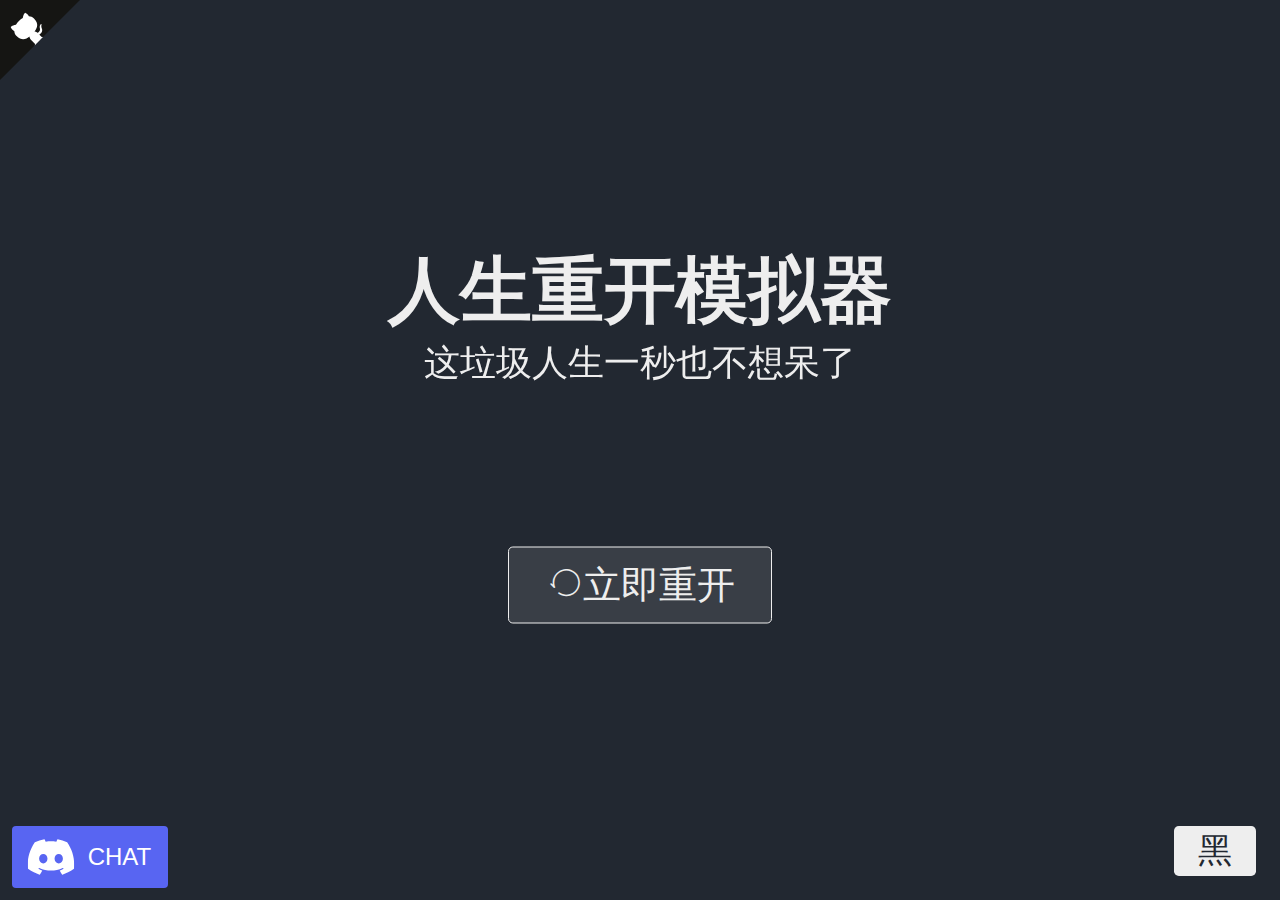
<file: app/liferestartremix_oi/view/test.html>
<!DOCTYPE html>
<html lang="en">
<head>
    <meta charset="UTF-8">
    <meta http-equiv="X-UA-Compatible" content="IE=edge">
    <meta name="viewport" content="width=device-width, initial-scale=1.0">
    <meta name="description" content="やり直すんだ。そして、次はうまくやる。"/>
    <meta name="keywords" content="人生重开模拟器 liferestart life restart remake 人生重来"/>
    <link id="themeLink" rel="stylesheet" href="light.css">
    <script async src="https://pagead2.googlesyndication.com/pagead/js/adsbygoogle.js?client=ca-pub-9857163863537600" crossorigin="anonymous"></script>
    <script src="https://cdn.jsdelivr.net/npm/jquery@3.6.0/dist/jquery.min.js"></script>
    <script type="module" src="../src/index.js"></script>
    <title>Life Restart</title>
</head>
<body style="margin: 0; height: 100%">
  <div class="banners-container">
    <div class="banners">
      <div class="banner error">
        <div class="banner-icon"><span class="iconfont">&#xe6a1;</span></div>
        <pre class="banner-message">Oops! Something went wrong!</pre>
        <div class="banner-close" onclick="hideBanners()"><span class="iconfont">&#xe6a8;</span></div>
      </div>
      <div class="banner success">
        <div class="banner-icon"><span class="iconfont">&#xe6a2;</span></div>
        <pre class="banner-message">Everything was fine!</pre>
        <div class="banner-close" onclick="hideBanners()"><span class="iconfont">&#xe6a8;</span></div>
      </div>
      <div class="banner info">
        <div class="banner-icon"><span class="iconfont">&#xe6a3;</span></div>
        <pre class="banner-message">Here is some useful information</pre>
        <div class="banner-close" onclick="hideBanners()"><span class="iconfont">&#xe6a8;</span></div>
      </div>
    </div>
  </div>
  <a href="https://github.com/VickScarlet/lifeRestart" class="github-corner" style="z-index: 9999;" aria-label="View source on GitHub"><svg width="80" height="80" viewBox="0 0 250 250" style="fill:#151513; color:#fff; position: absolute; top: 0; border: 0; left: 0; transform: scale(-1, 1);" aria-hidden="true"><path d="M0,0 L115,115 L130,115 L142,142 L250,250 L250,0 Z"></path><path d="M128.3,109.0 C113.8,99.7 119.0,89.6 119.0,89.6 C122.0,82.7 120.5,78.6 120.5,78.6 C119.2,72.0 123.4,76.3 123.4,76.3 C127.3,80.9 125.5,87.3 125.5,87.3 C122.9,97.6 130.6,101.9 134.4,103.2" fill="currentColor" style="transform-origin: 130px 106px;" class="octo-arm"></path><path d="M115.0,115.0 C114.9,115.1 118.7,116.5 119.8,115.4 L133.7,101.6 C136.9,99.2 139.9,98.4 142.2,98.6 C133.8,88.0 127.5,74.4 143.8,58.0 C148.5,53.4 154.0,51.2 159.7,51.0 C160.3,49.4 163.2,43.6 171.4,40.1 C171.4,40.1 176.1,42.5 178.8,56.2 C183.1,58.6 187.2,61.8 190.9,65.4 C194.5,69.0 197.7,73.2 200.1,77.6 C213.8,80.2 216.3,84.9 216.3,84.9 C212.7,93.1 206.9,96.0 205.4,96.6 C205.1,102.4 203.0,107.8 198.3,112.5 C181.9,128.9 168.3,122.5 157.7,114.1 C157.9,116.9 156.7,120.9 152.7,124.9 L141.0,136.5 C139.8,137.7 141.6,141.9 141.8,141.8 Z" fill="currentColor" class="octo-body"></path></svg><style>.github-corner:hover .octo-arm{animation:octocat-wave 560ms ease-in-out}@keyframes octocat-wave{0%,100%{transform:rotate(0)}20%,60%{transform:rotate(-25deg)}40%,80%{transform:rotate(10deg)}}@media (max-width:500px){.github-corner:hover .octo-arm{animation:none}.github-corner .octo-arm{animation:octocat-wave 560ms ease-in-out}}</style></a>
  <a href="https://discord.gg/U3qrf49NMQ" style="z-index: 9999;" aria-label="Chat on Discord"><button class="discord-btn"><svg width="50%" height="55" viewBox="0 0 71 55" fill="none" xmlns="http://www.w3.org/2000/svg"><g clip-path="url(#clip0)"><path d="M60.1045 4.8978C55.5792 2.8214 50.7265 1.2916 45.6527 0.41542C45.5603 0.39851 45.468 0.440769 45.4204 0.525289C44.7963 1.6353 44.105 3.0834 43.6209 4.2216C38.1637 3.4046 32.7345 3.4046 27.3892 4.2216C26.905 3.0581 26.1886 1.6353 25.5617 0.525289C25.5141 0.443589 25.4218 0.40133 25.3294 0.41542C20.2584 1.2888 15.4057 2.8186 10.8776 4.8978C10.8384 4.9147 10.8048 4.9429 10.7825 4.9795C1.57795 18.7309 -0.943561 32.1443 0.293408 45.3914C0.299005 45.4562 0.335386 45.5182 0.385761 45.5576C6.45866 50.0174 12.3413 52.7249 18.1147 54.5195C18.2071 54.5477 18.305 54.5139 18.3638 54.4378C19.7295 52.5728 20.9469 50.6063 21.9907 48.5383C22.0523 48.4172 21.9935 48.2735 21.8676 48.2256C19.9366 47.4931 18.0979 46.6 16.3292 45.5858C16.1893 45.5041 16.1781 45.304 16.3068 45.2082C16.679 44.9293 17.0513 44.6391 17.4067 44.3461C17.471 44.2926 17.5606 44.2813 17.6362 44.3151C29.2558 49.6202 41.8354 49.6202 53.3179 44.3151C53.3935 44.2785 53.4831 44.2898 53.5502 44.3433C53.9057 44.6363 54.2779 44.9293 54.6529 45.2082C54.7816 45.304 54.7732 45.5041 54.6333 45.5858C52.8646 46.6197 51.0259 47.4931 49.0921 48.2228C48.9662 48.2707 48.9102 48.4172 48.9718 48.5383C50.038 50.6034 51.2554 52.5699 52.5959 54.435C52.6519 54.5139 52.7526 54.5477 52.845 54.5195C58.6464 52.7249 64.529 50.0174 70.6019 45.5576C70.6551 45.5182 70.6887 45.459 70.6943 45.3942C72.1747 30.0791 68.2147 16.7757 60.1968 4.9823C60.1772 4.9429 60.1437 4.9147 60.1045 4.8978ZM23.7259 37.3253C20.2276 37.3253 17.3451 34.1136 17.3451 30.1693C17.3451 26.225 20.1717 23.0133 23.7259 23.0133C27.308 23.0133 30.1626 26.2532 30.1066 30.1693C30.1066 34.1136 27.28 37.3253 23.7259 37.3253ZM47.3178 37.3253C43.8196 37.3253 40.9371 34.1136 40.9371 30.1693C40.9371 26.225 43.7636 23.0133 47.3178 23.0133C50.9 23.0133 53.7545 26.2532 53.6986 30.1693C53.6986 34.1136 50.9 37.3253 47.3178 37.3253Z" fill="#ffffff"/></g><defs><clipPath id="clip0"><rect width="71" height="55" fill="white"/></clipPath></defs></svg>CHAT</button><style>.discord-btn {position: fixed;bottom: 0.5rem;left: 0.5rem;background-color: #5865F2;padding: 0.7rem;height: auto;color: white;text-align: right;vertical-align: middle;border: none;width: 6.5rem;font-size: 1rem;border-radius: 4px;}.discord-btn svg {height: 1.5rem;position: absolute;top: 50%;left: 0;transform: translateY(-50%);}.discord-btn:hover svg{animation:discord-wave 560ms ease-in-out;}@keyframes discord-wave{0%,100%{transform:translateY(-50%) rotate(0)}20%,60%{transform:translateY(-50%) rotate(-25deg)}40%,80%{transform:translateY(-50%) rotate(10deg)}}@media (max-width:500px){.discord-btn:hover svg{animation:none}.discord-btn svg{animation:discord-wave 560ms ease-in-out}}</style></a>
</body>
</html>
</file>
<file: app/liferestartremix_oi/view/light.css>
@media (min-width:640px){html{font-size:24px;}}
@media (min-width:631px) and (max-width:639px){html{font-size:23.66px;}}
@media (min-width:622px) and (max-width:630px){html{font-size:23.33px;}}
@media (min-width:613px) and (max-width:621px){html{font-size:23px;}}
@media (min-width:604px) and (max-width:612px){html{font-size:22.66px;}}
@media (min-width:595px) and (max-width:603px){html{font-size:22.33px;}}
@media (min-width:586px) and (max-width:594px){html{font-size:22px;}}
@media (min-width:577px) and (max-width:585px){html{font-size:21.66px;}}
@media (min-width:568px) and (max-width:576px){html{font-size:21.33px;}}
@media (min-width:559px) and (max-width:567px){html{font-size:21px;}}
@media (min-width:550px) and (max-width:558px){html{font-size:20.66px;}}
@media (min-width:541px) and (max-width:549px){html{font-size:20.33px;}}
@media (min-width:533px) and (max-width:540px){html{font-size:20px;}}
@media (min-width:524px) and (max-width:532px){html{font-size:19.66px;}}
@media (min-width:515px) and (max-width:523px){html{font-size:19.33px;}}
@media (min-width:506px) and (max-width:514px){html{font-size:19px;}}
@media (min-width:497px) and (max-width:505px){html{font-size:18.66px;}}
@media (min-width:488px) and (max-width:496px){html{font-size:18.33px;}}
@media (min-width:480px) and (max-width:487px){html{font-size:18px;}}
@media (min-width:471px) and (max-width:479px){html{font-size:17.66px;}}
@media (min-width:462px) and (max-width:470px){html{font-size:17.33px;}}
@media (min-width:453px) and (max-width:461px){html{font-size:17px;}}
@media (min-width:444px) and (max-width:452px){html{font-size:17.12px;}}
@media (min-width:435px) and (max-width:443px){html{font-size:16.33px;}}
@media (min-width:426px) and (max-width:434px){html{font-size:16px;}}
@media (min-width:417px) and (max-width:425px){html{font-size:15.66px;}}
@media (min-width:408px) and (max-width:416px){html{font-size:15.33px;}}
@media (min-width:400px) and (max-width:407px){html{font-size:15px;}}
@media (min-width:391px) and (max-width:399px){html{font-size:14.66px;}}
@media (min-width:382px) and (max-width:390px){html{font-size:14.33px;}}
@media (min-width:374px) and (max-width:381px){html{font-size:14px;}}
@media (min-width:365px) and (max-width:373px){html{font-size:13.66px;}}
@media (min-width:356px) and (max-width:364px){html{font-size:13.33px;}}
@media (min-width:347px) and (max-width:355px){html{font-size:13px;}}
@media (min-width:338px) and (max-width:346px){html{font-size:12.66px;}}
@media (min-width:329px) and (max-width:337px){html{font-size:12.44px;}}
@media (max-width:328px){html{font-size:12px;}}

@font-face {
    font-family: 'iconfont';
    src: url('iconfont.woff2?t=1628944689555') format('woff2'),
            url('iconfont.woff?t=1628944689555') format('woff'),
            url('iconfont.ttf?t=1628944689555') format('truetype');
}

html {
    font-family: PingFangSC, 'Noto Sans CJK SC', 'MS Yahei';
}

body {
	user-select: none;
}

#main {
    align-content: center;
    width: 100%;
    height: 100%;
    position: relative;
}

#title {
    position: fixed;
    font-size: 3rem;
    font-weight: 700;
    top: 35%;
    left: 50%;
    white-space: nowrap;
    transform: translate(-50%,-50%);
    text-align: center;
}

.mainbtn {
    position: fixed;
    top: 65%;
    left: 50%;
	padding: 0.5rem 1.5rem;
    border: 1px #ccc solid;
    border-radius: 0.2rem;
    background-color:white;
    font-size: 1.6rem;
    white-space: nowrap;
    transform: translate(-50%,-50%);
    cursor: pointer;
    z-index:2;
}

.mainbtn:hover {
	background: #ff7878;
	color: #fff;
	transition: all .4s ease 0s;
}

.iconfont {
    font-family: "iconfont" !important;
    font-style: normal;
    -webkit-font-smoothing: antialiased;
    -moz-osx-font-smoothing: grayscale;
}

#rank {
    position: fixed;
    top: 1rem;
    right: 1rem;
    padding: 0.1rem 1rem;
    border: none;
    border-radius: 0.2rem;
    background-color:lightsteelblue;
    font-size: 1.4rem;
    color: white;
    cursor: pointer;
    z-index:2;
}

#themeToggleBtn {
    position: fixed;
    right: 1rem;
    bottom: 1rem;
    padding: 0.1rem 1rem;
    border: none;
    border-radius: 0.2rem;
    background-color:#222831;
    font-size: 1.4rem;
    color: #EEEEEE;
    cursor: pointer;
    z-index:2;
}

.head {
    position: fixed;
    font-size: 1.4rem;
    top: 1.1rem;
    left: 50%;
    white-space: nowrap;
    transform: translateX(-50%);
    text-align: center;
}

.judge,
.lifeTrajectory,
.propinitial,
.selectlist {
    position: fixed;
    list-style-type: none;
    left: 50%;
    top: 5rem;
    bottom: 8.5rem;
    width: 30rem;
    max-width: calc(100% - 2rem);
    margin: auto;
    padding: 0;
    overflow: auto;
    transform: translateX(-50%);
    text-align: center;
}

.lifeProperty{
  position: fixed;
  list-style-type: none;
  left: 50%;
  top: 2rem;
  width: 30rem;
  max-width: calc(100% - 2rem);
  padding: 0;
  overflow: auto;
  transform: translateX(-50%);
  display: flex;
  color: black;
}

.lifeProperty > li {
  width: 100%;
  position: relative;
  border: 1px #ccc solid;
  display: inline-block;
  margin: 0.1rem 2px;
  font-size: 1rem;
  text-align: center;
  border-radius: 0.2rem;
}

.selectlist > li {
    position: relative;
    border: 1px #ccc solid;
    display: inline-block;
    width: 95%;
    margin: 0.1rem auto;
    font-size: 1.4rem;
    text-align: center;
    border-radius: 0.2rem;
    cursor: pointer;
}

.grade0b {
	background-color: #ededed;
	border: #c5c5c5 2px solid !important;
}

.grade1b {
	background-color: #7ea5ec;
	border: #c5c5c5 2px solid !important;
}

.grade2b {
	background-color: #e2a7ff;
	border: #c5c5c5 2px solid !important;
}

.grade3b {
	background-color: #ffa07a;
	border: #c5c5c5 2px solid !important;
}

@media (min-width:1080px) {
    .grade0b:hover {
        background-color: #868686;
        transition: all .3s ease 0s;
    }

    .grade1b:hover {
        background-color: #5d90ff;
        transition: all .3s ease 0s;
    }

    .grade2b:hover {
        background-color: #bc72ec;
        transition: all .3s ease 0s;
    }

    .grade3b:hover {
        background-color: #e09074;
        transition: all .3s ease 0s;
    }
}
.grade0b.selected {
    background-color: #444;
    box-shadow: #bbb 0px 0px 10px;
    color: #fff;
}

.grade1b.selected {
    background-color: #407dec;
    box-shadow: #bbb 0px 0px 10px;
    color: #fff;
}

.grade2b.selected {
	background-color: #b362e7;
    box-shadow: #bbb 0px 0px 10px;
    color: #fff;
}

.grade3b.selected {
    background-color: #ff7f4d;
    box-shadow: #bbb 0px 0px 10px;
    color: #fff;
}

.judge > li.grade1 span,
.judge > li.grade1{
    background-color: #7ea5ec;
}
.judge > li.grade2 span,
.judge > li.grade2{
    background-color: #e2a7ff;
}
.judge > li.grade3 span,
.judge > li.grade3{
    background-color: #ffa07a;
}

.propinitial {
    top: 5rem;
    bottom: 17rem;
}

.propinitial > li {
    position: relative;
    display: inline-block;
    width: 95%;
    margin: 0.1rem auto;
    font-size: 1.4rem;
    text-align: center;
    border-radius: 0.2rem;
    padding: 0.2rem;
}

.propinitial > li > input {
    height: 2.2rem;
    width: 2.2rem;
    margin: 0 0.5rem;
    padding: 0;
    text-align: center;
    font-size: 2rem;
    border: 0.1rem #ccc solid;
}

.propbtn {
    position: relative;
    cursor: pointer;
    font-size: 2rem;
    user-select: none;
}

.propbtn:hover{
	color: #5c5c5c;
	transition: all .2s ease 0s;
}

.lifeTrajectory {
    border: 1px #a7a7a7 solid;
    border-radius: 10px;
    background-color: #ffffff;
}

.judge > li,
.lifeTrajectory > li {
    position: relative;
    width: calc(100% - 7rem);
    margin: 0.5rem 0;
    padding: 0.5rem 1rem 0.5rem 6rem;
    font-size: 1.4rem;
    background-color: #fff;
    box-shadow: #a7a7a7 0 0 0.4rem;
    user-select: none;
}

.judge > li > span,
.lifeTrajectory > li > span {
    position: absolute;
    left: 0;
    width: 6rem;
    text-align: right;
}

.judge > li {
    box-shadow: lightgray 0 0 0.4rem;
    width: calc(100% - 9rem);
    margin: 0.5rem;
    padding: 0.5rem 1rem 0.5rem 7rem;
    border-radius: 10px;
}

.judge > li > span {
    height: calc(100% - 1rem);
    padding: 0.5rem 0;
    top: 0;
    border-radius: 10px;
}


@import url("https://fonts.googleapis.com/css?family=Montserrat:400,400i,700");
:root {
  font-family: "Montserrat";
}

html,
body {
  margin: 0;
  height: 100%;
}

body {
  display: flex;
  align-items: center;
  justify-content: center;
}

i {
  color: inherit;
}

.banners-container {
  position: fixed;
  top: 0;
  left: 0;
  width: 100%;
  z-index: 9;
}

.banner {
  color: white;
  font-weight: 700;
  padding: 2rem;
  display: flex;
  flex-direction: row;
  align-items: center;
}
.banner .banner-message {
  flex: 1;
  padding: 0 2rem;
  word-break: break-word;
  overflow: auto;
}
.banner .banner-close {
  display: flex;
  align-items: center;
  justify-content: center;
  padding: 0.1rem;
  border-radius: 4px;
  cursor: pointer;
  transition: background 0.3s;
}

.banner .iconfont {
  font-size: 2rem;
}

.banner .banner-close:hover {
  background: rgba(0, 0, 0, 0.12);
}

.banner.success {
  background: lightgreen;
}
.banner.success::after {
  background: lightgreen;
}
.banner.error {
  background: #ed1c24;
}
.banner.error::after {
  background: #ed1c24;
}
.banner.info {
  background: skyblue;
}
.banner.info::after {
  background: skyblue;
}

.banner::after {
  content: "";
  position: absolute;
  height: 10%;
  width: 100%;
  bottom: 100%;
  left: 0;
}

.banner:not(.visible) {
  display: none;
  transform: translateY(-100%);
}

.banner.visible {
  box-shadow: 0 2px 2px 2px rgba(0, 0, 0, 0.12);
  animation-name: banner-in;
  animation-direction: forwards;
  animation-duration: 0.6s;
  animation-timing-function: ease-in-out;
  animation-fill-mode: forwards;
  animation-iteration-count: 1;
}

@keyframes banner-in {
  0% {
    transform: translateY(-100%);
  }
  50% {
    transform: translateY(10%);
  }
  100% {
    transform: translateY(0);
  }
}
.show-banner {
  appearance: none;
  background: #ededed;
  border: 0;
  padding: 1rem 2rem;
  border-radius: 4px;
  cursor: pointer;
  text-transform: uppercase;
  margin: 0.25rem;
}

/**
 * @license
 * Copyright Akveo. All Rights Reserved.
 * Licensed under the MIT License. See License.txt in the project root for license information.
 */
  .eva-animation {
    animation-duration: 1s;
    animation-fill-mode: both; }

  .eva-infinite {
    animation-iteration-count: infinite; }

  .eva-icon-shake {
    animation-name: eva-shake; }

  .eva-icon-zoom {
    animation-name: eva-zoomIn; }

  .eva-icon-pulse {
    animation-name: eva-pulse; }

  .eva-icon-flip {
    animation-name: eva-flipInY; }

  .eva-hover {
    display: inline-block; }

  .eva-hover:hover .eva-icon-hover-shake, .eva-parent-hover:hover .eva-icon-hover-shake {
    animation-name: eva-shake; }

  .eva-hover:hover .eva-icon-hover-zoom, .eva-parent-hover:hover .eva-icon-hover-zoom {
    animation-name: eva-zoomIn; }

  .eva-hover:hover .eva-icon-hover-pulse, .eva-parent-hover:hover .eva-icon-hover-pulse {
    animation-name: eva-pulse; }

  .eva-hover:hover .eva-icon-hover-flip, .eva-parent-hover:hover .eva-icon-hover-flip {
    animation-name: eva-flipInY; }

  @keyframes eva-flipInY {
    from {
      transform: perspective(400px) rotate3d(0, 1, 0, 90deg);
      animation-timing-function: ease-in;
      opacity: 0; }
    40% {
      transform: perspective(400px) rotate3d(0, 1, 0, -20deg);
      animation-timing-function: ease-in; }
    60% {
      transform: perspective(400px) rotate3d(0, 1, 0, 10deg);
      opacity: 1; }
    80% {
      transform: perspective(400px) rotate3d(0, 1, 0, -5deg); }
    to {
      transform: perspective(400px); } }

  @keyframes eva-shake {
    from,
    to {
      transform: translate3d(0, 0, 0); }
    10%,
    30%,
    50%,
    70%,
    90% {
      transform: translate3d(-3px, 0, 0); }
    20%,
    40%,
    60%,
    80% {
      transform: translate3d(3px, 0, 0); } }

  @keyframes eva-pulse {
    from {
      transform: scale3d(1, 1, 1); }
    50% {
      transform: scale3d(1.2, 1.2, 1.2); }
    to {
      transform: scale3d(1, 1, 1); } }

  @keyframes eva-zoomIn {
    from {
      opacity: 1;
      transform: scale3d(0.5, 0.5, 0.5); }
    50% {
      opacity: 1; } }

::-webkit-scrollbar {
	width: 0 !important
}
</file>
